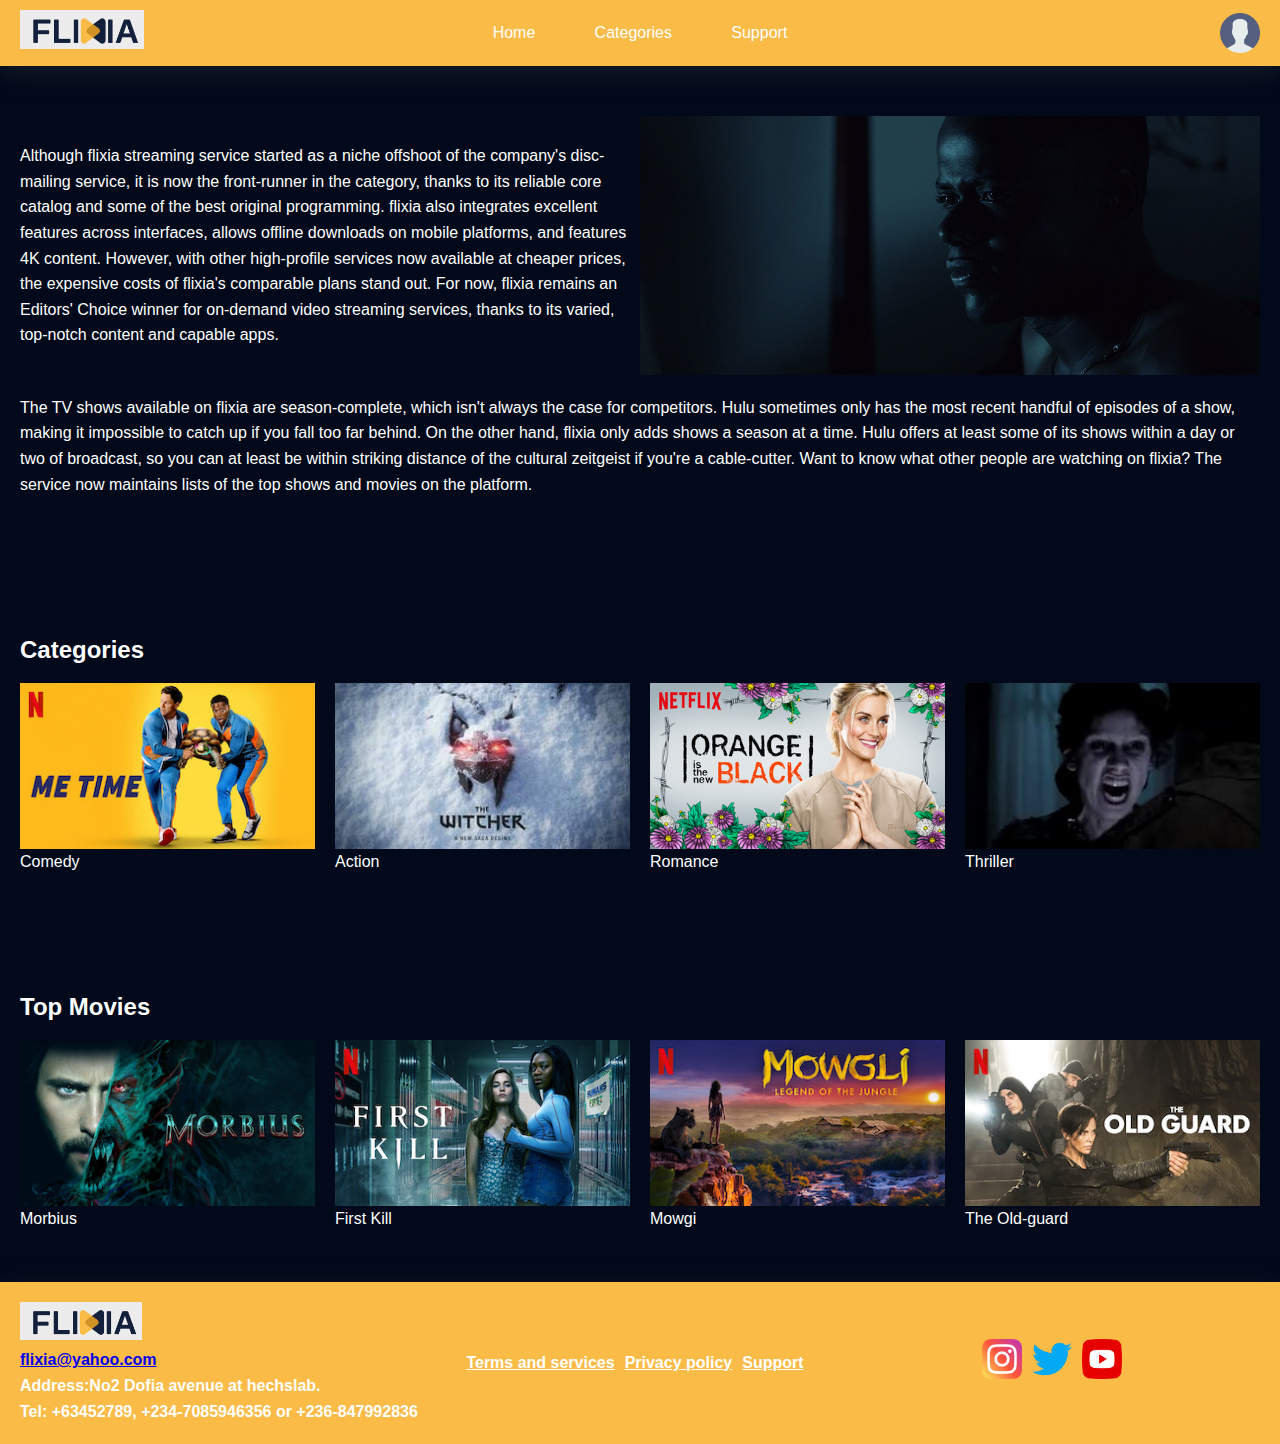
<file: index.html>
<!DOCTYPE html>
<html lang="en">

<head>
    <link rel="stylesheet" href="./styles/home.css">
    <meta charset="UTF-8">
    <meta http-equiv="X-UA-Compatible" content="IE=edge">
    <meta name="viewport" content="width=device-width, initial-scale=1.0">
    <title>Home</title>
</head>

<body>
    <main>
        <nav class="navbar">
            <div class="logo">
                <img src="./assets/flixiaLogo.png" alt="flixiaLogo" width="400px" height="120px">
            </div>
            <ul>
                <li><a href="#">Home</a></li>
                <li><a href="#">Categories</a></li>
                <li><a href="#">Support</a></li>
            </ul>
            <div class="dropdown">
                <img src="./assets/user.png" alt="iconmenu.png">
                <div class="dropdown-content">
                    <ul>
                        <li>
                            <a href="./sign-in.html">Sign-in</a>
                        </li>
                        <li>
                            <a href="./Sign-up.html">Sign-up</a>
                        </li>
                        <li>
                            <a href="#">Account</a>
                        </li>
                    </ul>

                </div>
            </div>
        </nav>


        <section class="review-section">
            <!-- <h1>Review on flixia platform:</h1>	 -->
            <article>
                <p id="opening-review">Although flixia streaming service started as a niche offshoot of the company's
                    disc-mailing service,
                    it is
                    now
                    the
                    front-runner in the category, thanks to its reliable core catalog and some of the best original
                    programming.
                    flixia
                    also integrates excellent features across interfaces, allows offline downloads on mobile platforms,
                    and
                    features
                    4K
                    content. However, with other high-profile services now available at cheaper prices, the expensive
                    costs of
                    flixia's
                    comparable plans stand out. For now, flixia remains an Editors' Choice winner for on-demand video
                    streaming
                    services,
                    thanks to its varied, top-notch content and capable apps.</p>
                <img src="./assets/blackman.jpg" id="review-image" />

                <p id="closing-review">The TV shows available on flixia are season-complete, which isn't always the case
                    for competitors.
                    Hulu
                    sometimes only
                    has the most recent handful of episodes of a show, making it impossible to catch up if you fall too
                    far
                    behind.
                    On the
                    other hand, flixia only adds shows a season at a time. Hulu offers at least some of its shows within
                    a day
                    or
                    two of
                    broadcast, so you can at least be within striking distance of the cultural zeitgeist if you're a
                    cable-cutter.
                    Want to
                    know what other people are watching on flixia? The service now maintains lists of the top shows and
                    movies
                    on
                    the
                    platform.
                </p>

            </article>
        </section>

        <section class="grid-container">
            <h2>Categories</h2>
            <ul class="grid">
                <li class="grid-item">
                    <img src="./assets/comedy.jpg" alt="comedy">
                    <span>Comedy</span>
                </li>


                <li class="grid-item">
                    <img src="./assets/the_witcher_4.jpg" alt="thewitcher movie">
                    <span>Action</span>
                </li>


                <li class="grid-item">
                    <img src="./assets/orange.png" alt=" orange movie">
                    <span>Romance</span>
                </li>


                <li class="grid-item">
                    <img src="./assets/horrow.jpeg" alt=" horrow movie">
                    <span>Thriller</span>
                </li>

            </ul>
        </section>
        <section class="grid-container">
            <h2>Top Movies</h2>
            <ul class="grid">
                <li class="grid-item">
                    <img src="./assets/morbius.jpg" alt="morbius">
                    <span>Morbius</span>

                </li>

                <li class="grid-item">
                    <img src="./assets/firstkill.jpg" alt="firstkill movie">
                    <span>First Kill</span>
                </li>


                <li class="grid-item">
                    <img src="./assets/mowgi.jpg" alt="mowgi movie">
                    <span>Mowgi</span>

                </li>

                <li class="grid-item">
                    <img src="./assets/oldgaurd.jpg" alt="theoldguard movie">
                    <span>The Old-guard</span>
                </li>
            </ul>

        </section>

        <footer class="footer-container">
            <div>
                <img src="./assets/flixiaLogo.png" alt="flixialogo.png" width="100px" height="100px">
                <ul>
                    <li><a href="#">flixia@yahoo.com</a></li>
                    <li>Address:No2 Dofia avenue at hechslab.</li>
                    <li>Tel: +63452789, +234-7085946356 or +236-847992836</li>
                </ul>
            </div>

            <div class="privacy-links">
                <ul>
                    <li>Terms and services</li>
                    <li>Privacy policy</li>
                    <li>Support</li>
                </ul>
            </div>
            <div class="social-links">
                <ul>
                    <li>
                        <img src="./assets/instagram.png" alt="instagram icon" />
                    </li>
                    <li>
                        <img src="./assets/twitter.png" alt="twitter icon" />
                    </li>
                    <li>
                        <img src="./assets/youtube.png" alt="youtube icon" />
                    </li>
                </ul>
            </div>
        </footer>
    </main>
</body>

</html>
</file>
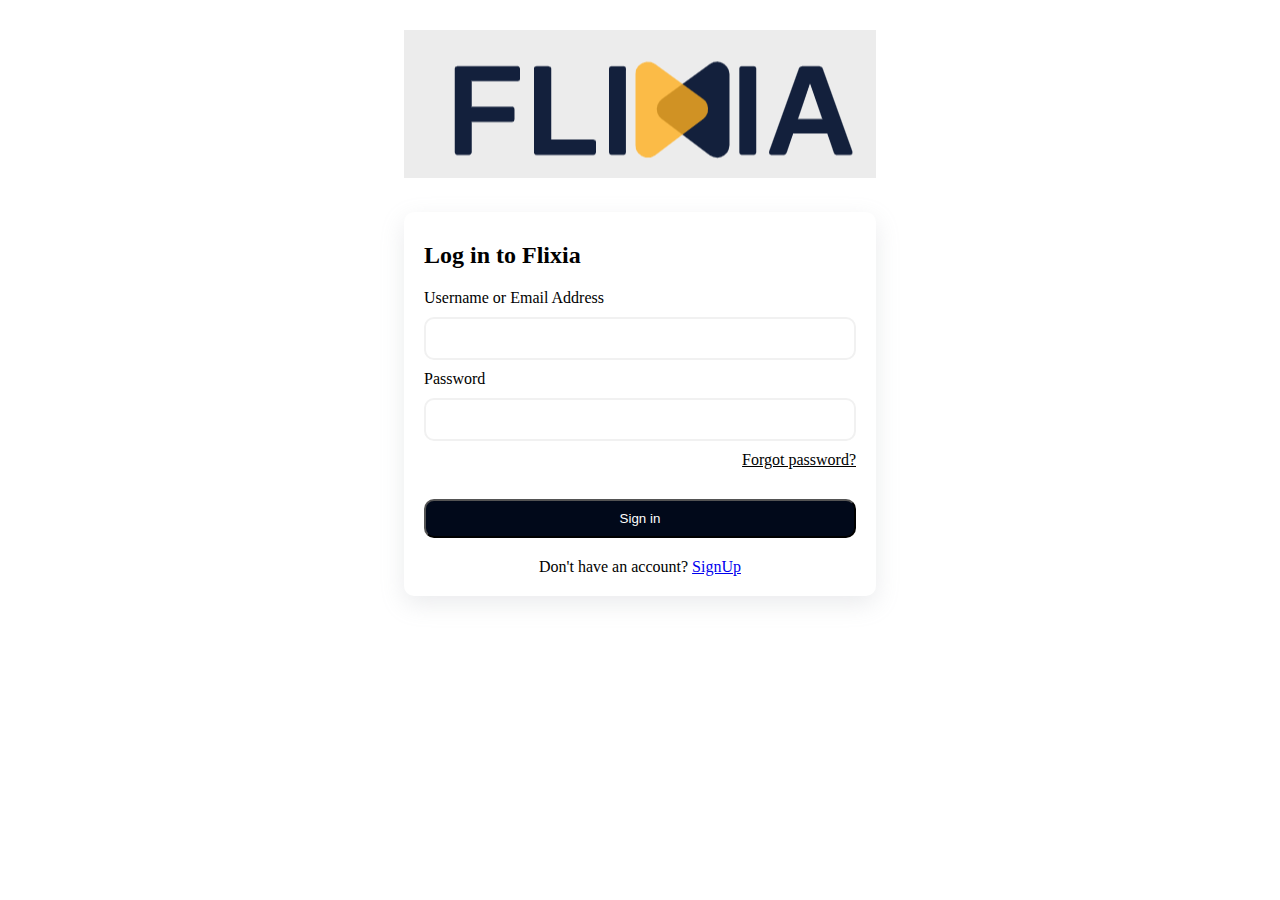
<file: sign-in.html>
<!DOCTYPE html>
<html lang="en">

<head>
    <meta charset="UTF-8">
    <meta http-equiv="X-UA-Compatible" content="IE=edge">
    <meta name="viewport" content="width=device-width, initial-scale=1.0">
    <link rel="stylesheet" href="./styles/auth.css">
    <title>SignIn</title>
</head>

<body>
    <main class="auth-container">
        <section>
            <div class="logo">
                <a href="./home.html">
                    <img src="./assets/flixiaLogo.png" alt="flixialogo photo.">
                </a>
            </div>
            <div class="form-container">
                <h2>Log in to Flixia</h2>
                <form action="" class="form">
                    <div>
                        <label>Username or Email Address</label>
                        <input type="text" type="email" name="username">
                    </div>
                    <div>
                        <label>Password</label>
                        <input type="password" name="password">
                    </div>
                    <div class="forgot-password">
                        <a href="#">Forgot password?</a>
                    </div>
                    <button type="submit" name="submit" class="signin-btn">Sign in</button>
                </form>
                <div>
                    <p>
                        Don't have an account?
                        <a href="./Sign-up.html">SignUp</a>
                    </p>
                </div>
            </div>

        </section>


    </main>
</body>

</html>
</file>
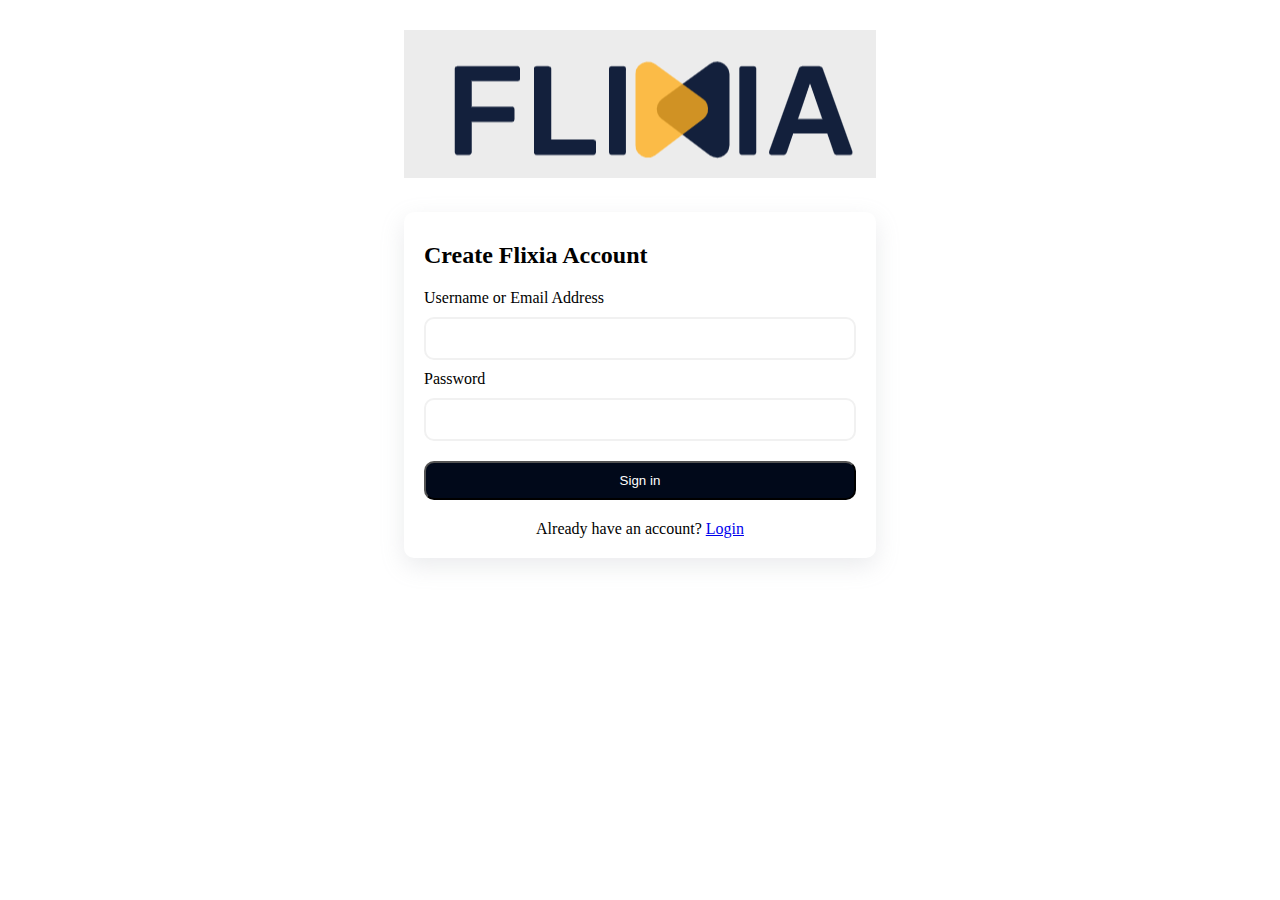
<file: Sign-up.html>
<!DOCTYPE html>
<html lang="en">

<head>
    <meta charset="UTF-8">
    <meta http-equiv="X-UA-Compatible" content="IE=edge">
    <meta name="viewport" content="width=device-width, initial-scale=1.0">
    <link rel="stylesheet" href="./styles/auth.css">
    <title>SignUp</title>
</head>

<body>
    <main class="auth-container">
        <section>
            <div class="logo">
                <a href="./home.html">
                    <img src="./assets/flixiaLogo.png" alt="flixialogo photo.">
                </a>
            </div>
            <div class="form-container">
                <h2>Create Flixia Account</h2>
                <form action="" class="form">
                    <div>
                        <label>Username or Email Address</label>
                        <input type="text" type="email" name="username">
                    </div>
                    <div>
                        <label>Password</label>
                        <input type="password" name="password">
                    </div>
                    <button type="submit" name="Submit" class="signin-btn">Sign in</button>
                </form>
                <div>
                    <p>
                        Already have an account?
                        <a href="./sign-in.html">Login</a>
                    </p>
                </div>
            </div>

        </section>


    </main>
</body>

</html>
</file>
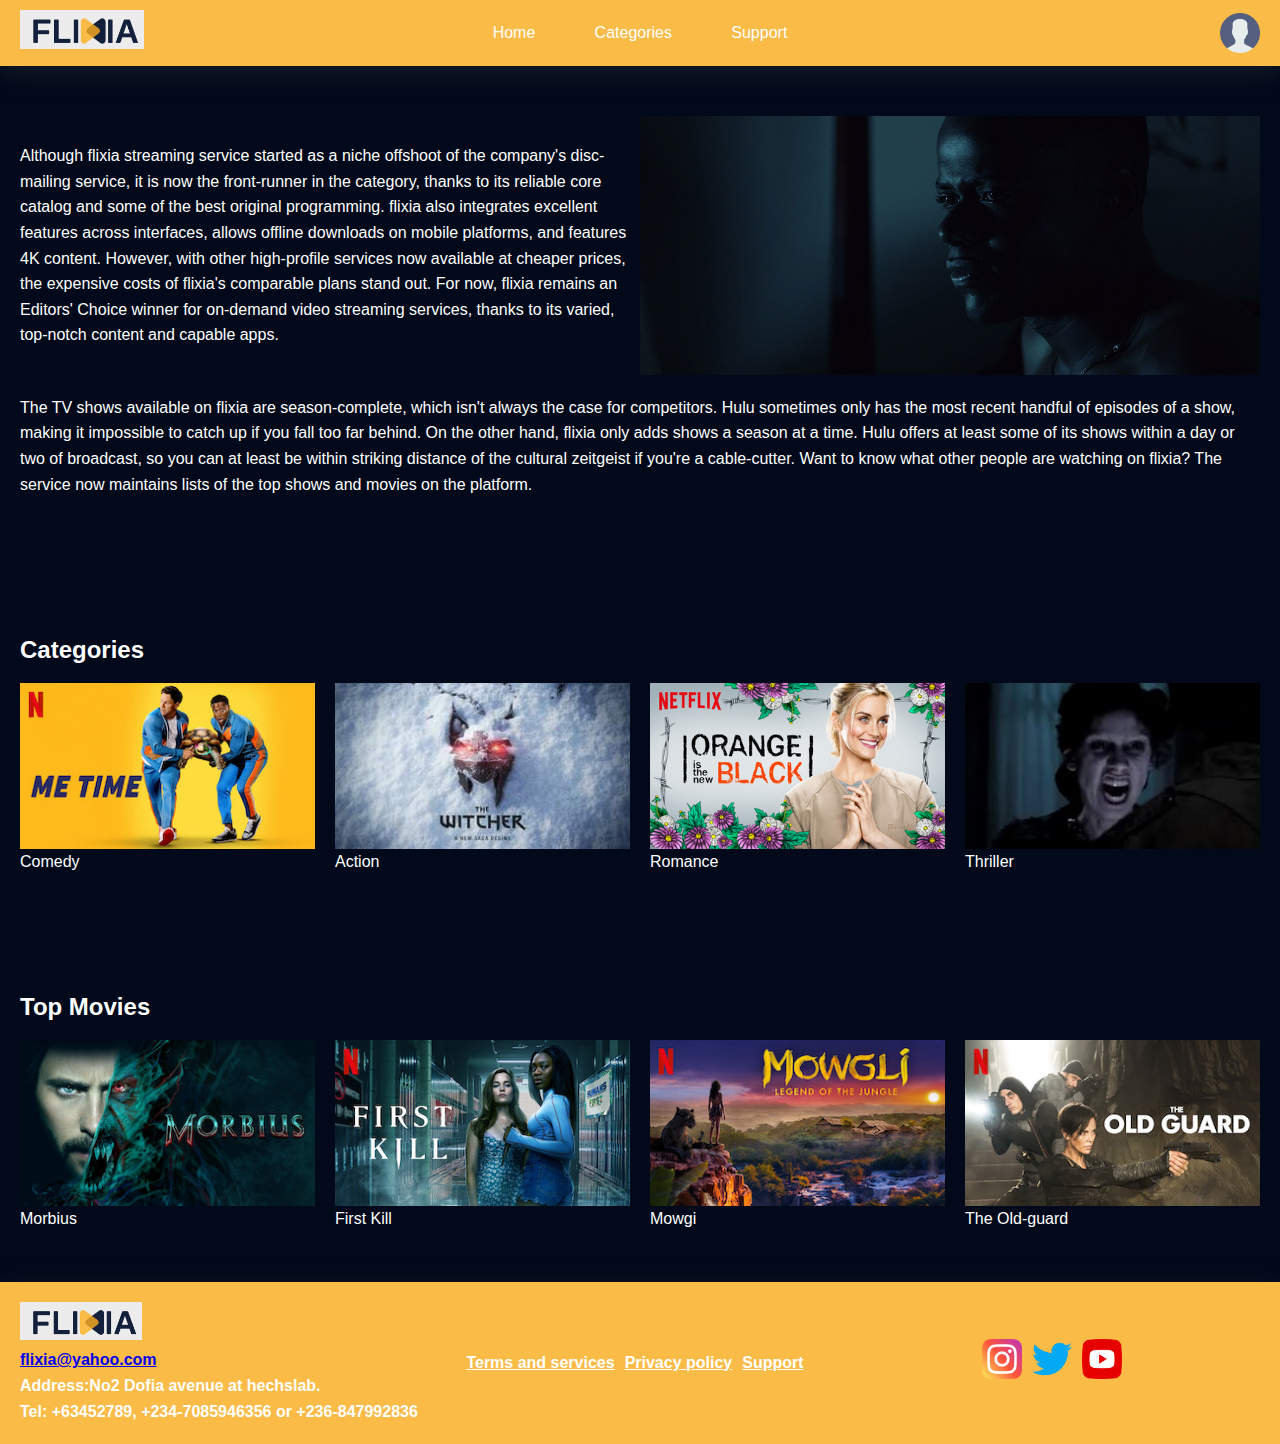
<file: pages/home.html>
<!DOCTYPE html>
<html lang="en">

<head>
	<link rel="stylesheet" href="../styles/home.css">
	<meta charset="UTF-8">
	<meta http-equiv="X-UA-Compatible" content="IE=edge">
	<meta name="viewport" content="width=device-width, initial-scale=1.0">
	<title>homepage</title>
</head>

<body>
	<main>
		<nav class="navbar">
			<div class="logo">
				<img src="../assets/flixiaLogo.png" alt="flixiaLogo" width="400px" height="120px">
			</div>
			<ul>
				<li><a href="#">Home</a></li>
				<li><a href="#">Categories</a></li>
				<li><a href="#">Support</a></li>
			</ul>
			<div class="dropdown">
				<img src="../assets/user.png" alt="iconmenu.png">
				<div class="dropdown-content">
					<ul>
						<li>
							<a href="./sign-in.html">Sign-in</a>
						</li>
						<li>
							<a href="./Sign-up.html">Sign-up</a>
						</li>
						<li>
							<a href="#">Account</a>
						</li>
					</ul>

				</div>
			</div>
		</nav>


		<section class="review-section">
			<!-- <h1>Review on flixia platform:</h1>	 -->
			<article>
				<p id="opening-review">Although flixia streaming service started as a niche offshoot of the company's
					disc-mailing service,
					it is
					now
					the
					front-runner in the category, thanks to its reliable core catalog and some of the best original
					programming.
					flixia
					also integrates excellent features across interfaces, allows offline downloads on mobile platforms,
					and
					features
					4K
					content. However, with other high-profile services now available at cheaper prices, the expensive
					costs of
					flixia's
					comparable plans stand out. For now, flixia remains an Editors' Choice winner for on-demand video
					streaming
					services,
					thanks to its varied, top-notch content and capable apps.</p>
				<img src="../assets/blackman.jpg" id="review-image" />

				<p id="closing-review">The TV shows available on flixia are season-complete, which isn't always the case
					for competitors.
					Hulu
					sometimes only
					has the most recent handful of episodes of a show, making it impossible to catch up if you fall too
					far
					behind.
					On the
					other hand, flixia only adds shows a season at a time. Hulu offers at least some of its shows within
					a day
					or
					two of
					broadcast, so you can at least be within striking distance of the cultural zeitgeist if you're a
					cable-cutter.
					Want to
					know what other people are watching on flixia? The service now maintains lists of the top shows and
					movies
					on
					the
					platform.
				</p>

			</article>
		</section>

		<section class="grid-container">
			<h2>Categories</h2>
			<ul class="grid">
				<li class="grid-item">
					<img src="../assets/comedy.jpg" alt="comedy">
					<span>Comedy</span>
				</li>


				<li class="grid-item">
					<img src="../assets/the_witcher_4.jpg" alt="thewitcher movie">
					<span>Action</span>
				</li>


				<li class="grid-item">
					<img src="../assets/orange.png" alt=" orange movie">
					<span>Romance</span>
				</li>


				<li class="grid-item">
					<img src="../assets/horrow.jpeg" alt=" horrow movie">
					<span>Thriller</span>
				</li>

			</ul>
		</section>
		<section class="grid-container">
			<h2>Top Movies</h2>
			<ul class="grid">
				<li class="grid-item">
					<img src="../assets/morbius.jpg" alt="morbius">
					<span>Morbius</span>

				</li>

				<li class="grid-item">
					<img src="../assets/firstkill.jpg" alt="firstkill movie">
					<span>First Kill</span>
				</li>


				<li class="grid-item">
					<img src="../assets/mowgi.jpg" alt="mowgi movie">
					<span>Mowgi</span>

				</li>

				<li class="grid-item">
					<img src="../assets/oldgaurd.jpg" alt="theoldguard movie">
					<span>The Old-guard</span>
				</li>
			</ul>

		</section>

		<footer class="footer-container">
			<div>
				<img src="../assets/flixiaLogo.png" alt="flixialogo.png" width="100px" height="100px">
				<ul>
					<li><a href="#">flixia@yahoo.com</a></li>
					<li>Address:No2 Dofia avenue at hechslab.</li>
					<li>Tel: +63452789, +234-7085946356 or +236-847992836</li>
				</ul>
			</div>

			<div class="privacy-links">
				<ul>
					<li>Terms and services</li>
					<li>Privacy policy</li>
					<li>Support</li>
				</ul>
			</div>
			<div class="social-links">
				<ul>
					<li>
						<img src="../assets/instagram.png" alt="instagram icon" />
					</li>
					<li>
						<img src="../assets/twitter.png" alt="twitter icon" />
					</li>
					<li>
						<img src="../assets/youtube.png" alt="youtube icon" />
					</li>
				</ul>
			</div>
		</footer>
	</main>
</body>

</html>
</file>
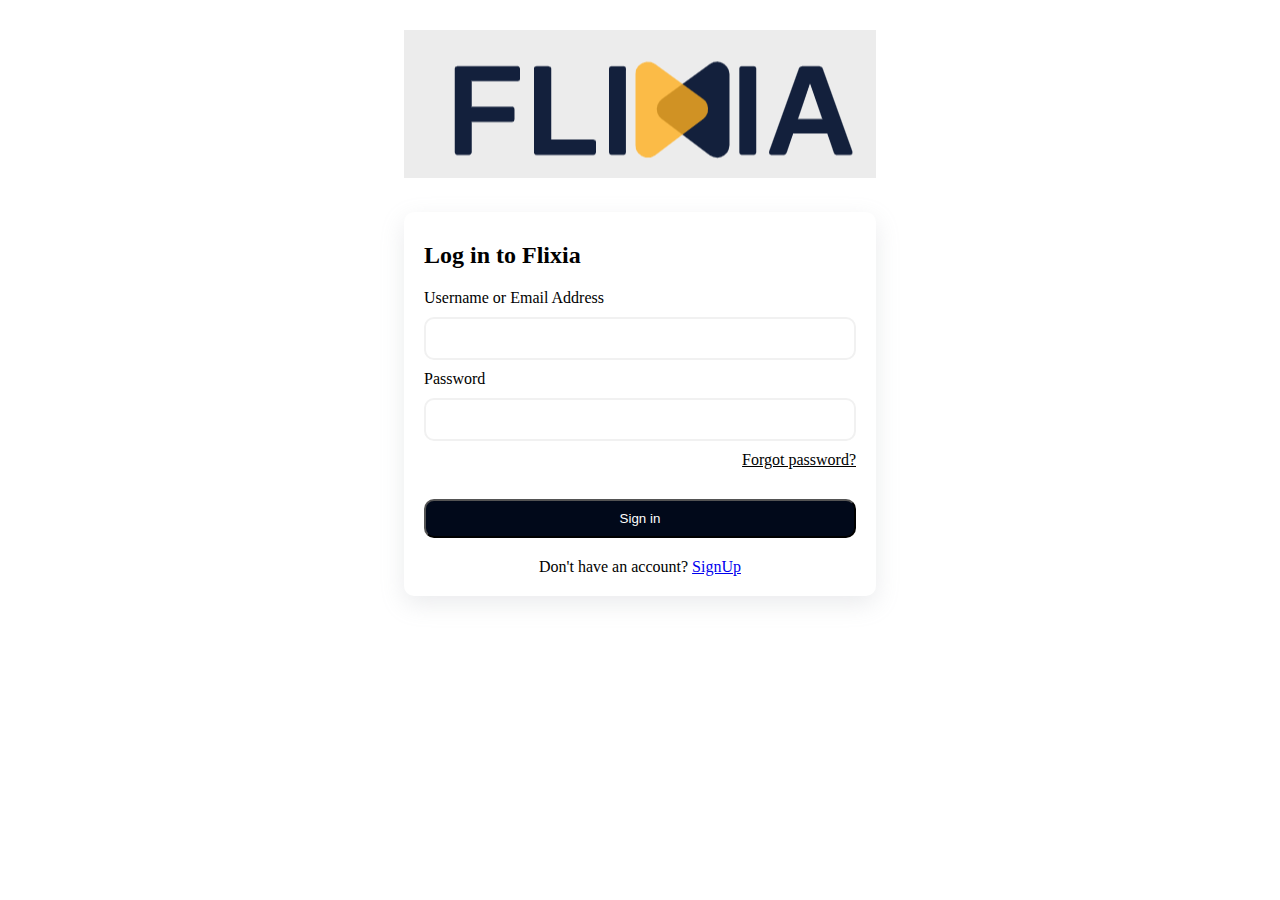
<file: pages/sign-in.html>
<!DOCTYPE html>
<html lang="en">

<head>
    <meta charset="UTF-8">
    <meta http-equiv="X-UA-Compatible" content="IE=edge">
    <meta name="viewport" content="width=device-width, initial-scale=1.0">
    <link rel="stylesheet" href="../styles/auth.css">
    <title>SignIn</title>
</head>

<body>
    <main class="auth-container">
        <section>
            <div class="logo">
                <a href="../pages/home.html">
                    <img src="../assets/flixiaLogo.png" alt="flixialogo photo.">
                </a>
            </div>
            <div class="form-container">
                <h2>Log in to Flixia</h2>
                <form action="" class="form">
                    <div>
                        <label>Username or Email Address</label>
                        <input type="text" type="email" name="username">
                    </div>
                    <div>
                        <label>Password</label>
                        <input type="password" name="password">
                    </div>
                    <div class="forgot-password">
                        <a href="#">Forgot password?</a>
                    </div>
                    <button type="submit" name="submit" class="signin-btn">Sign in</button>
                </form>
                <div>
                    <p>
                        Don't have an account?
                        <a href="../pages/Sign-up.html">SignUp</a>
                    </p>
                </div>
            </div>

        </section>


    </main>
</body>

</html>
</file>
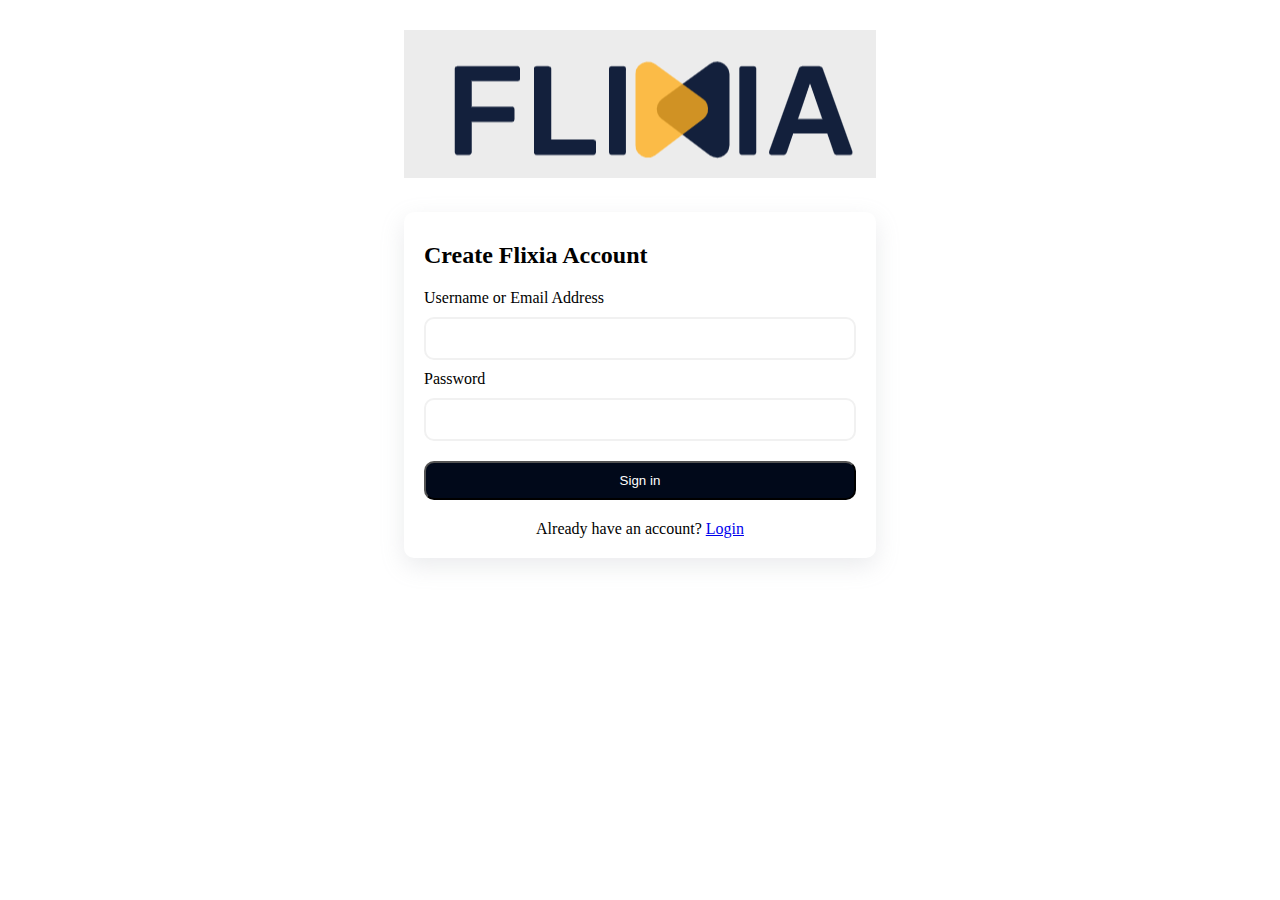
<file: pages/Sign-up.html>
<!DOCTYPE html>
<html lang="en">

<head>
    <meta charset="UTF-8">
    <meta http-equiv="X-UA-Compatible" content="IE=edge">
    <meta name="viewport" content="width=device-width, initial-scale=1.0">
    <link rel="stylesheet" href="../styles/auth.css">
    <title>SignUp</title>
</head>

<body>
    <main class="auth-container">
        <section>
            <div class="logo">
                <a href="../pages/home.html">
                    <img src="../assets/flixiaLogo.png" alt="flixialogo photo.">
                </a>
            </div>
            <div class="form-container">
                <h2>Create Flixia Account</h2>
                <form action="" class="form">
                    <div>
                        <label>Username or Email Address</label>
                        <input type="text" type="email" name="username">
                    </div>
                    <div>
                        <label>Password</label>
                        <input type="password" name="password">
                    </div>
                    <button type="submit" name="Submit" class="signin-btn">Sign in</button>
                </form>
                <div>
                    <p>
                        Already have an account?
                        <a href="../pages/sign-in.html">Login</a>
                    </p>
                </div>
            </div>

        </section>


    </main>
</body>

</html>
</file>
<file: styles/home.css>
* {
  box-sizing: border-box;
  padding: 0;
  margin: 0;
}

body {
  background-color: #01091a;
  color: #fff;
  font-family: Arial, Helvetica, sans-serif;
  font-weight: 300;
  line-height: 1.6em;
  margin-bottom: 0;
}
ul {
  list-style: none;
  margin: 0;
  padding: 0;
}
.navbar {
  display: grid;
  grid-template-columns: repeat(3, 1fr);
  align-items: center;
  padding: 10px 20px;
  background-color: #fbbb47;
  box-shadow: rgba(100, 100, 111, 0.2) 0px 7px 29px 0px;
}
.navbar .logo img {
  width: 30%;
  height: 30%;
}

.navbar a:hover {
  color: #cc0000;
  transition: ease-in 0.3s;
}

.navbar ul {
  display: flex;
  flex-direction: row;
  justify-content: space-evenly;
}
.navbar li a {
  text-decoration: none;
  color: #fff;
}

.dropdown {
  position: relative;
  display: flex;
  justify-content: flex-end;
}
.dropdown img {
  width: 40px;
  height: 40px;
}

.dropdown-content {
  display: none;
  position: absolute;
  right: 0;
  top: 40px;
  background-color: #fff;
  box-shadow: 0px 8px 16px 0px rgba(0, 0, 0, 0.2);
  padding: 10px;
}
.dropdown-content ul {
  display: flex;
  flex-direction: column;
  justify-content: space-evenly;
  padding: 0;
  margin: 0;
}

.dropdown:hover .dropdown-content {
  display: block;
}

.dropdown-content ul li a {
  text-decoration: none;
  font-family: Georgia, "Times New Roman", Times, serif;
  border-radius: 8px;
  color: #01091a;
  padding: 2px;
}

.review-section {
  padding: 50px 20px;
}
.review-section h1 {
}
#opening-review {
  grid-area: opening-rv;
  display: flex;
  justify-content: center;
  align-items: center;
}
#review-image {
  grid-area: review-img;
  width: 100%;
}
#closing-review {
  grid-area: closing-rv;
  padding: 20px 0;
}
.review-section article {
  display: grid;
  grid-template-columns: repeat(2, 1fr);
  grid-template-areas: "opening-rv review-img" "closing-rv closing-rv";
}

.grid-container {
  padding: 50px 20px;
}
.grid-container h2 {
  padding: 20px 0;
}
.grid {
  display: grid;
  grid-template-columns: repeat(4, 1fr);
  gap: 20px;
}
.grid-item {
  display: flex;
  flex-direction: column;
}
.grid-item img {
  width: 100%;
  /* height: 100%; */
}

/* .parent-grid {
  display: grid;
  grid-template-columns: repeat(auto-fit, minmax(400px, 1fr));
}

.parent-grid2 {
  display: grid;
  grid-template-columns: repeat(auto-fit, minmax(500px, 1fr));
} */

.footer-container {
  display: grid;
  align-items: center;
  grid-template-columns: repeat(3, 1fr);
  gap: 10px;
  background-color: #fbbb47;
  box-shadow: rgba(100, 100, 111, 0.2) 0px 7px 29px 0px;
  color: #fff;
  padding: 20px;
  margin: 0;
  font-weight: bold;
}
.footer-container img {
  width: 30%;
  height: 30%;
}
.privacy-links ul {
  display: flex;
  justify-content: center;
}
.privacy-links ul li {
  margin-right: 10px;
  text-decoration: underline;
}

.social-links ul {
  display: flex;
  justify-content: center;
}
.social-links ul li img {
  width: 40px;
  height: 40px;
  margin-right: 10px;
}
</file>
<file: styles/auth.css>
* {
  box-sizing: border-box;
  margin: 0;
  padding: 0;
}
.auth-container {
  display: flex;
  align-items: center;
  justify-content: center;
}
.auth-container .logo {
  padding: 30px 0;
}
.auth-container .logo img {
  width: 100%;
}
.form-container {
  box-shadow: rgba(149, 157, 165, 0.2) 0px 8px 24px;
  padding: 20px;
  border-radius: 10px;
}
.form-container h2 {
  padding: 10px 0;
}
.form-container div {
  display: grid;
  grid-template-columns: 100%;
}
.form-container div label {
  padding: 10px 0;
}

.form-container input {
  border-radius: 10px;
  border: 2px solid #f1f1f1;
  padding: 12px;
}
.form-container .forgot-password {
  display: flex;
  justify-content: flex-end;
  padding: 10px 0;
}
.form-container .forgot-password a {
  color: #000;
}
.form-container button {
  background-color: #01091a;
  margin: 20px 0;
  padding: 10px;
  border-radius: 10px;
  color: #ffffff;
  width: 100%;
}
.form-container p {
  text-align: center;
}
</file>
